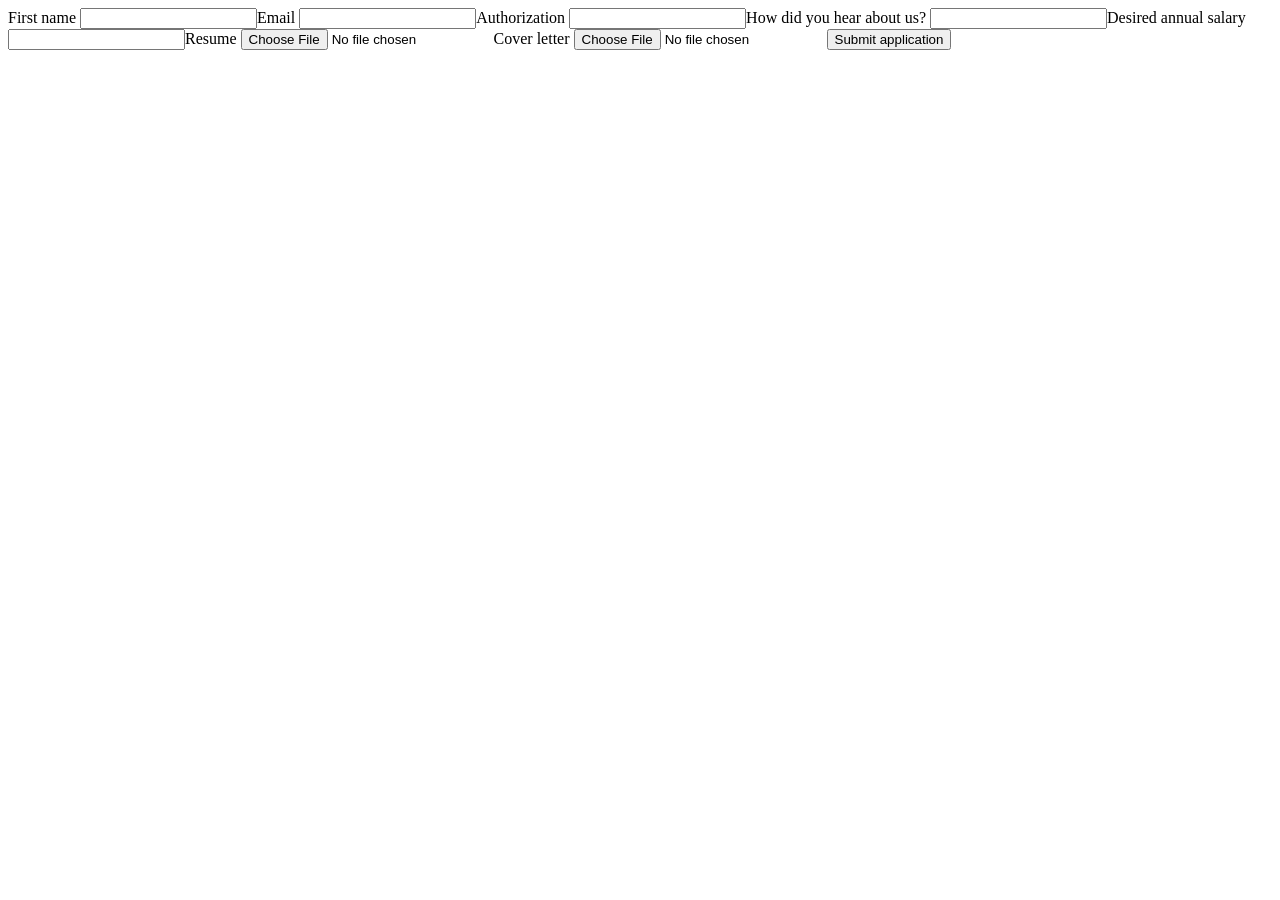
<file: static/fixture-test.html>
<!doctype html><title>Application fixture</title><form onsubmit="event.preventDefault(); document.body.textContent='Application submitted successfully';"><label>First name <input name="first" required></label><label>Email <input name="email" type="email" required></label><label>Authorization <input name="authorization"></label><label>How did you hear about us? <input name="referral" required></label><label>Desired annual salary <input name="salary" type="number" required></label><label>Resume <input type="file" name="resume" required></label><label>Cover letter <input type="file" name="cover_letter"></label><button type="submit">Submit application</button></form>
<script>if (location.search.includes('covertext')) {const old=document.querySelector('[name=cover_letter]');const t=document.createElement('textarea');t.name='cover_letter';old.replaceWith(t);} if (location.search.includes('next')) { const form=document.querySelector('form');form.querySelector('button').textContent='Next';form.onsubmit=e=>{e.preventDefault();form.innerHTML='<label>Final confirmation <input name="final" value="Ready" required></label><button type="submit">Submit application</button>';form.onsubmit=e=>{e.preventDefault();document.body.textContent='Application submitted successfully'};}; }</script>
</file>
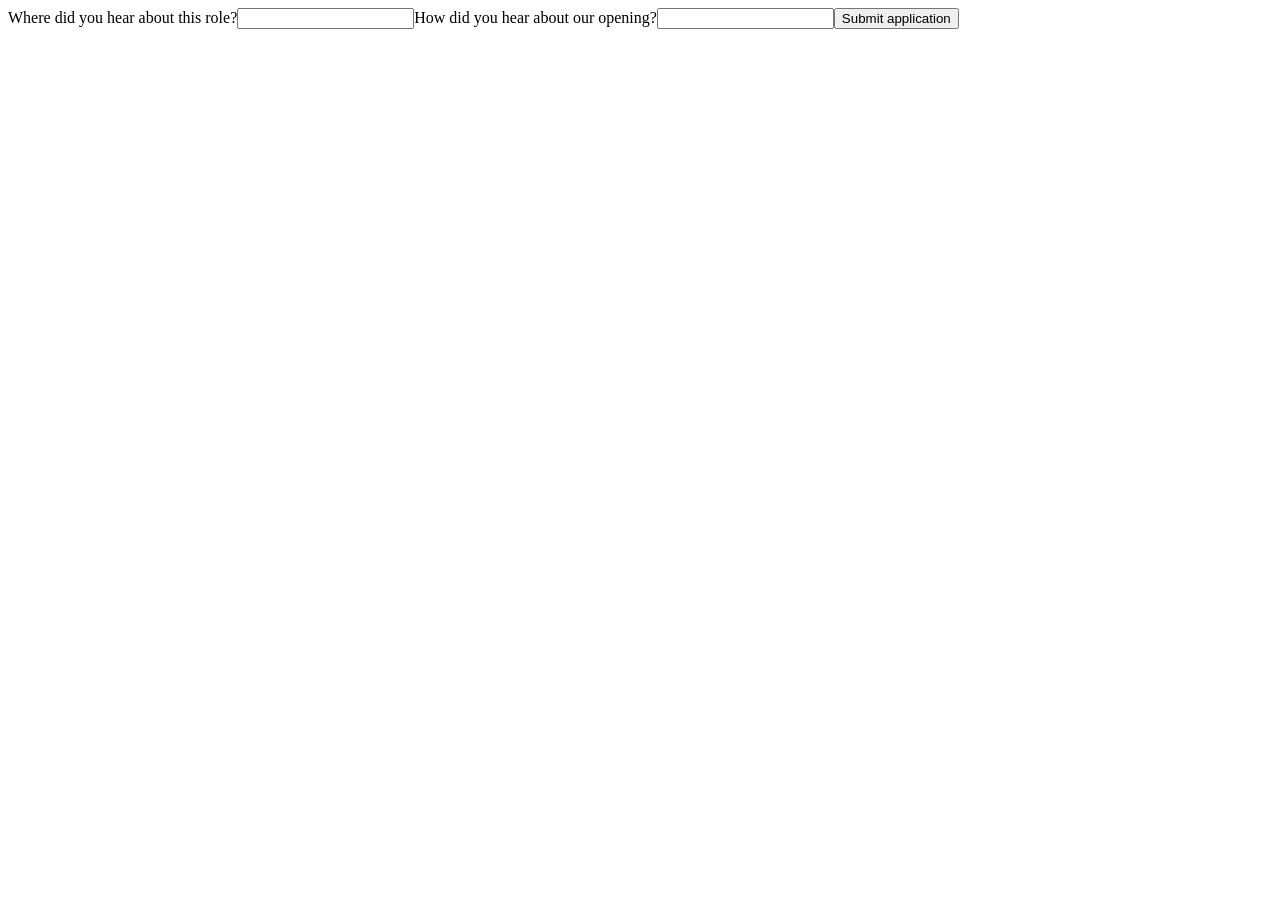
<file: static/semantic-fixture.html>
<!doctype html><title>Semantic test form</title><form><label>Where did you hear about this role?<input name="source" required></label><label>How did you hear about our opening?<input name="source2" required></label><button type="submit">Submit application</button></form>
</file>
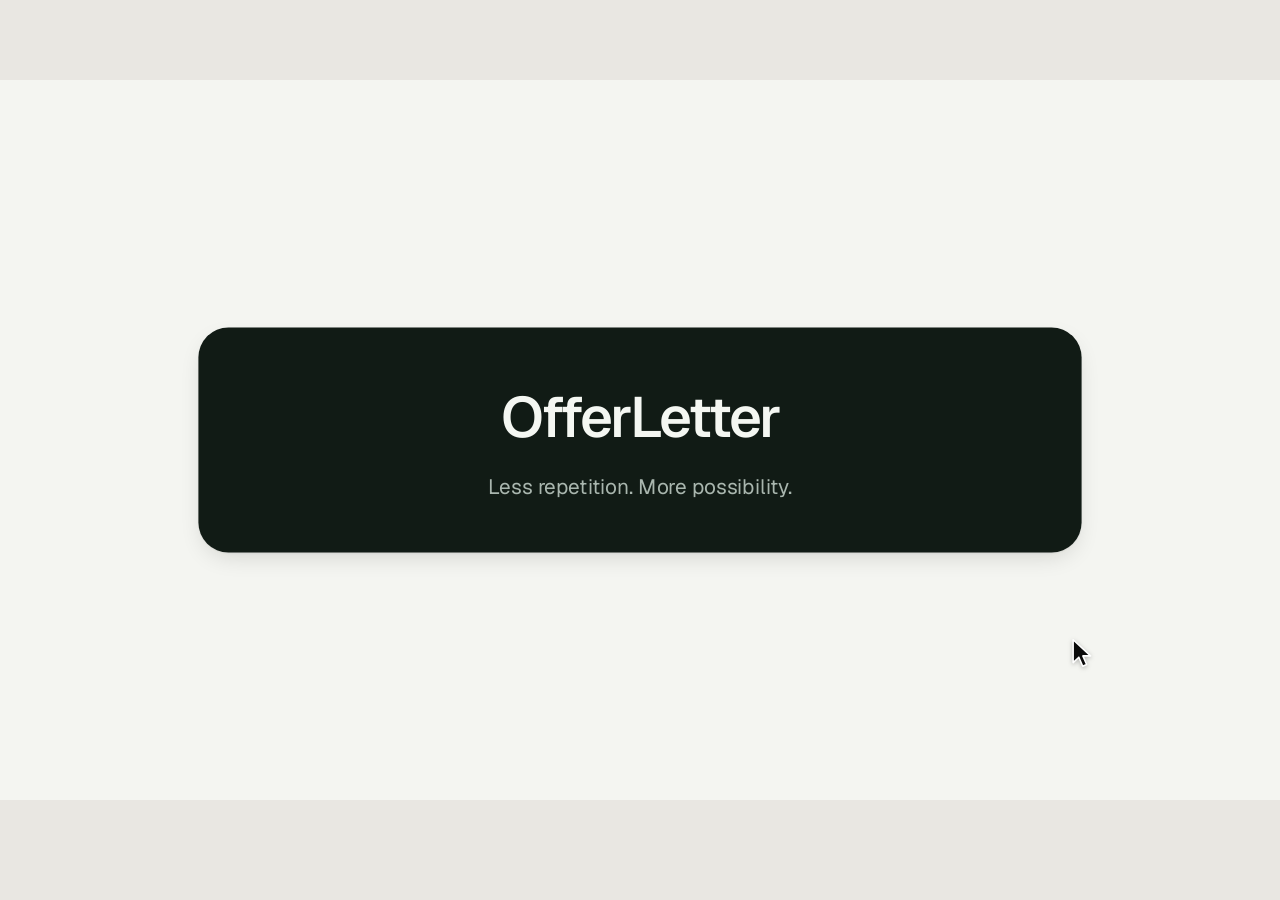
<file: demo/motion/preview-intro.html>
<!doctype html><html><head><meta charset="utf-8"><title>OfferLetter — Your job search. Your final say.</title><style>@font-face{font-family:'Geist';src:url([data-uri]) format('woff2');font-weight:100 900}
@font-face{font-family:'Geist Mono';src:url([data-uri]) format('woff2');font-weight:100 900}
html,body{margin:0;background:#E9E7E2;overflow:hidden}
html.alpha,html.alpha body{background:transparent}
body.preview{height:100vh;background:#1b1b1b}
html:not(.alpha) body.preview{background:#E9E7E2}
#wrap{position:relative;transform-origin:50% 50%}
body.preview #wrap{position:fixed;left:50%;top:calc(50% - 10px)}
#stage{position:relative;overflow:hidden;font-family:'Geist',system-ui,sans-serif;-webkit-font-smoothing:antialiased;color:#0B0B0B;font-feature-settings:"tnum" 1}
#world{position:absolute;left:0;top:0;transform-origin:0 0}
#shape{position:absolute;overflow:hidden;isolation:isolate;box-shadow:0 1px 2px rgba(20,18,14,.06),0 10px 30px -8px rgba(20,18,14,.16)}
html.alpha #shape{box-shadow:none}
.L{position:absolute;width:0;height:0;transform-origin:0 0}
.a{position:absolute}
.row{position:absolute;display:flex;align-items:center;white-space:nowrap}
.blend{mix-blend-mode:difference}
.mono{font-family:'Geist Mono',ui-monospace,monospace}
svg{display:block;overflow:visible}
#cursor{position:absolute;left:0;top:0;height:auto;transform-origin:3px 3px;filter:drop-shadow(0 2px 3px rgba(0,0,0,.25));z-index:10}

.headline{position:absolute;left:-480px;top:-65px;width:960px;text-align:center;font-size:68px;line-height:1.1;font-weight:560;letter-spacing:-3px;white-space:nowrap;color:#f4f7f2}
.sub{position:absolute;left:-500px;top:40px;width:1000px;text-align:center;font-size:25px;color:#a9b6ae}
.step{position:absolute;top:-15px;width:190px;font-size:28px;text-align:center;font-weight:500;color:#16281e}
.tag{position:absolute;left:120px;top:86px;color:#64756a;font-size:22px;letter-spacing:3px;text-transform:uppercase}
</style></head><body>
<div id="wrap"><div id="stage"><div id="world"><div id="shape">
<div class="L" id="brand"><div class="headline">OfferLetter</div><div class="sub">Less repetition. More possibility.</div></div>
<div class="L" id="flow"><span class="step" style="left:-390px">Search</span><span class="step" style="left:-190px">Screen</span><span class="step" style="left:10px">Fill</span><span class="step" style="left:210px">Review</span></div>
<div class="L" id="approval"><div class="headline" style="font-size:54px;top:-52px">Your approval comes first.</div><div class="sub" style="top:28px">Prepare locally. Review every answer.</div></div>
</div></div><svg id="cursor" viewBox="0 0 40 56"><path d="M3 3 L3 41 L12.5 32 L19 47 L25.5 44.2 L19.2 29.8 L32 29.8 Z" fill="#0B0B0B" stroke="#fff" stroke-width="2.6" stroke-linejoin="round"/></svg></div></div>
<script>/* motion-kit engine: one shape that never cuts.
   Every style is a pure function of time inside seek(t). No CSS transitions, no timers. */
(function(){
const M = window.M = {};
const clamp = M.clamp = (x,a=0,b=1)=>Math.min(b,Math.max(a,x));
M.lerp = (a,b,u)=>a+(b-a)*u;
const eo = M.eo = x=>{x=clamp(x);return 1-Math.pow(1-x,3)};
const eio = M.eio = x=>{x=clamp(x);return x*x*x*(x*(6*x-15)+10)};

// closed-form spring step response 0 -> 1 (zero initial velocity)
const S = M.S = (tau,w,z)=>{
  if(tau<=0) return 0;
  if(!isFinite(w)) return 1;
  if(z<1){const wd=w*Math.sqrt(1-z*z);return 1-Math.exp(-z*w*tau)*(Math.cos(wd*tau)+z*w/wd*Math.sin(wd*tau));}
  if(z>1+1e-6){const q=w*Math.sqrt(z*z-1),r1=-z*w+q,r2=-z*w-q;return 1-(r2*Math.exp(r1*tau)-r1*Math.exp(r2*tau))/(r2-r1);} // overdamped
  return 1-Math.exp(-w*tau)*(1+w*tau);
};
M.MORPH=[15,0.84]; M.FAST=[27,0.86]; M.SLOW=[12.5,0.9]; M.SOFT=[10,0.95]; M.CAM=[7.5,1]; M.INSTANT=[Infinity,1];

// a value that changes target many times = the sum of one spring per change.
// period>0 and a closed loop adds the previous cycle's residue so t=period == t=0.
M.track = (v0,keys,def=M.MORPH,period=0)=>{
  let prev=v0; const ks=[];
  for(const k of keys){const d=k[1]-prev; prev=k[1]; const sp=k[2]||def; if(d!==0) ks.push([k[0],d,sp[0],sp[1]]);}
  const loop = period>0 && Math.abs(prev-v0)<1e-9;
  return t=>{let v=v0; for(const k of ks){v+=k[1]*S(t-k[0],k[2],k[3]); if(loop) v+=k[1]*(S(t+period-k[0],k[2],k[3])-1);} return v;};
};
const hex = M.hex = h=>[1,3,5].map(i=>parseInt(h.slice(i,i+2),16));
M.ctrack = (h0,keys,def=[20,1],period=0)=>{
  const c0=hex(h0); const tr=[0,1,2].map(i=>M.track(c0[i],keys.map(k=>[k[0],hex(k[1])[i],k[2]]),def,period));
  return t=>`rgb(${tr.map(f=>Math.round(clamp(f(t),0,255))).join(',')})`;
};
// step helper: pick the latest value whose time has passed
M.step = (v0,keys)=>t=>{let v=v0; for(const k of keys) if(t>=k[0]) v=k[1]; return v;};

// content swap: exit blurs out fast; enter waits, then blurs in (own timings -> no overlap)
M.vis = (t,tin,tout,o={})=>{
  const din=o.din??0.07, lin=o.lin??0.26, lout=o.lout??0.12, bl=o.blur??12;
  const a = tin==null?1:eo((t-tin-din)/lin);
  const b = tout==null?0:eo((t-tout)/lout);
  return {o:a*(1-b), blur:(1-a)*bl+b*bl*0.8, s:(0.94+0.06*a)*(1-0.03*b), a, b};
};
M.apply = (el,v,extra='')=>{
  if(v.o<0.002){el.style.display='none';return false;}
  el.style.display=''; el.style.opacity=v.o.toFixed(4);
  el.style.filter=v.blur>0.05?`blur(${v.blur.toFixed(2)}px)`:'none';
  el.style.transform=`scale(${v.s.toFixed(4)})${extra}`;
  return true;
};
M.setText = (el,s)=>{ if(el._t!==s){ el.textContent=s; el._t=s; } };

// one icon set, 24-grid, stroke normalised so every icon has the same world stroke width
M.IC = {
 arrow:['M5 12h14','M13 5l7 7-7 7'], check:['M20 6 9 17l-5-5'], x:['M18 6 6 18','M6 6l12 12'], plus:['M5 12h14','M12 5v14'],
 folder:['M20 20a2 2 0 0 0 2-2V8a2 2 0 0 0-2-2h-7.9a2 2 0 0 1-1.69-.9L9.6 3.9A2 2 0 0 0 7.93 3H4a2 2 0 0 0-2 2v13a2 2 0 0 0 2 2Z'],
 terminal:['m4 17 6-6-6-6','M12 19h8'], file:['M15 2H6a2 2 0 0 0-2 2v16a2 2 0 0 0 2 2h12a2 2 0 0 0 2-2V7Z','M14 2v4a2 2 0 0 0 2 2h4','M8 13h8','M8 17h5'],
 pencil:['M21.17 6.81a1 1 0 0 0-3.99-3.99L3.84 16.17a2 2 0 0 0-.5.83l-1.32 4.35a.5.5 0 0 0 .62.62l4.35-1.32a2 2 0 0 0 .83-.5z','m15 5 4 4'],
 coin:['M12 22a10 10 0 1 0 0-20 10 10 0 0 0 0 20Z','M16 8h-6a2 2 0 1 0 0 4h4a2 2 0 1 1 0 4H8','M12 18V6'],
 clock:['M12 22a10 10 0 1 0 0-20 10 10 0 0 0 0 20Z','M12 6v6l4 2'],
 chip:['M6 4h12a2 2 0 0 1 2 2v12a2 2 0 0 1-2 2H6a2 2 0 0 1-2-2V6a2 2 0 0 1 2-2Z','M9 9h6v6H9z','M9 1v3','M15 1v3','M9 20v3','M15 20v3','M20 9h3','M20 14h3','M1 9h3','M1 14h3'],
 sparkle:['M9.94 15.5A2 2 0 0 0 8.5 14.06l-6.14-1.58a.5.5 0 0 1 0-.96L8.5 9.94A2 2 0 0 0 9.94 8.5l1.58-6.14a.5.5 0 0 1 .96 0L14.06 8.5A2 2 0 0 0 15.5 9.94l6.14 1.58a.5.5 0 0 1 0 .96L15.5 14.06a2 2 0 0 0-1.44 1.44l-1.58 6.14a.5.5 0 0 1-.96 0z'],
 castle:['M3 21V9l3-1v2h3V7l3-2 3 2v3h3V8l3 1v12','M3 21h18','M10 21v-4a2 2 0 0 1 4 0v4','M6 13h1','M17 13h1'],
 search:['M11 19a8 8 0 1 0 0-16 8 8 0 0 0 0 16Z','m21 21-4.3-4.3'],
};
M.icon = (name,size,color,sw=2.2)=>`<svg width="${size}" height="${size}" viewBox="0 0 24 24" fill="none" stroke="${color}" stroke-width="${(sw*24/size).toFixed(3)}" stroke-linecap="round" stroke-linejoin="round">${M.IC[name].map(d=>`<path d="${d}"/>`).join('')}</svg>`;

// cursor path: keyframes [t,x,y] in world coords, eased between keys with a slight human arc
M.path = (CK)=>t=>{
  if(t<=CK[0][0]) return {x:CK[0][1],y:CK[0][2]};
  const L=CK[CK.length-1]; if(t>=L[0]) return {x:L[1],y:L[2]};
  let i=0; while(t>=CK[i+1][0]) i++;
  const [t0,x0,y0]=CK[i],[t1,x1,y1]=CK[i+1];
  const u=eio((t-t0)/(t1-t0)), dx=x1-x0, dy=y1-y0, arc=Math.sin(Math.PI*u)*0.06;
  return {x:x0+dx*u-dy*arc, y:y0+dy*u+dx*arc};
};
M.presses = (clicks=[],drags=[])=>{
  const k=[];
  for(const c of clicks){k.push([c-0.07,1,[45,1]],[c+0.035,0,[22,0.72]]);}
  for(const [a,b] of drags){k.push([a-0.04,1,[45,1]],[b,0,[22,0.72]]);}
  k.sort((a,b)=>a[0]-b[0]); return M.track(0,k);
};
// time at which a monotonic function first crosses a threshold (precomputed at 1ms)
M.crossTimes = (f,t0,t1,ths)=>ths.map(th=>{for(let t=t0;t<=t1;t+=0.001) if(f(t)>=th) return t; return Infinity;});

/* scene runner
 cfg = { W,H, center:[x,y], bg:'#hex'|null(alpha), SH:{name:{w,h,r,bg,cam}}, start:'name', SEQ:[[t,'name'],...],
         layers:[{el,tin,tout,anchor:'c'|'t'|'l',o,update(t,g)}], cursor:{keys,clicks,drags,size}, shapePress:[t],
         intro:t|null, geom(t,g) -> g, extra(t,g), T }                                                              */
M.scene = (cfg)=>{
  const $=id=>document.getElementById(id);
  const {W,H}=cfg; const [CX,CY]=cfg.center||[W/2,H/2];
  const stage=$('stage'), world=$('world'), shape=$('shape'), cur=$('cursor');
  stage.style.width=W+'px'; stage.style.height=H+'px'; $('wrap').style.width=W+'px'; $('wrap').style.height=H+'px';
  stage.style.background=cfg.bg||'transparent';
  if(!cfg.bg) document.documentElement.classList.add('alpha');
  const P0=cfg.SH[cfg.start], SEQ=cfg.SEQ;
  const sp=cfg.spring||M.MORPH;
  const tr=k=>M.track(P0[k],SEQ.map(([t,n])=>[t,cfg.SH[n][k]]),sp);
  const shW=tr('w'), shH=tr('h'), shR=tr('r');
  const shBG=M.ctrack(P0.bg,SEQ.map(([t,n])=>[t,cfg.SH[n].bg]),[20,1]);
  const cam=M.track(P0.cam,SEQ.map(([t,n])=>[t,cfg.SH[n].cam]),cfg.camSpring||M.CAM);
  const press=M.track(0,(cfg.shapePress||[]).flatMap(c=>[[c-0.07,1,[45,1]],[c+0.035,0,[22,.72]]]));
  const intro=cfg.intro===undefined?0.02:cfg.intro;
  const cpath=cfg.cursor?M.path(cfg.cursor.keys):null, cpress=cfg.cursor?M.presses(cfg.cursor.clicks,cfg.cursor.drags):null;
  if(cfg.cursor) cur.style.width=(cfg.cursor.size||46)+'px'; else cur.style.display='none';
  const layers=(cfg.layers||[]).map(L=>({...L,node:$(L.el)}));
  const seek=(t)=>{
    let g={t, w:shW(t), h:shH(t), r:shR(t), bg:shBG(t), s:cam(t), cx:0, cy:0, fx:0, fy:0, sc:1-0.035*press(t), op:1};
    if(intro!=null){const a=S(t-intro,13,0.78); g.sc*=0.55+0.45*a; g.op=clamp((t-intro)/0.12);}
    g.cursor=cpath?cpath(t):null;
    if(cfg.geom) g=cfg.geom(t,g)||g;
    g.r=Math.min(g.r,g.h/2,g.w/2);
    world.style.transform=`translate(${(CX-g.s*g.fx).toFixed(3)}px,${(CY-g.s*g.fy).toFixed(3)}px) scale(${g.s.toFixed(5)})`;
    const st=shape.style;
    st.left=(g.cx-g.w/2).toFixed(3)+'px'; st.top=(g.cy-g.h/2).toFixed(3)+'px';
    st.width=g.w.toFixed(3)+'px'; st.height=g.h.toFixed(3)+'px'; st.borderRadius=g.r.toFixed(3)+'px';
    st.background=g.bg; st.transform=`scale(${g.sc.toFixed(5)})`; st.opacity=g.op.toFixed(4);
    for(const L of layers){
      const v=M.vis(t,L.tin,L.tout,L.o||{});
      if(M.apply(L.node,v)){
        const an=L.anchor||'c';
        L.node.style.left=(an==='l'?0:g.w/2).toFixed(3)+'px';
        L.node.style.top=(an==='t'?0:g.h/2).toFixed(3)+'px';
        if(L.update) L.update(t,g,v);
      }
    }
    if(cfg.extra) cfg.extra(t,g);
    if(cpath){
      const c=g.cursor, sx=CX+g.s*(c.x-g.fx), sy=CY+g.s*(c.y-g.fy);
      cur.style.transform=`translate(${(sx-3).toFixed(2)}px,${(sy-3).toFixed(2)}px) scale(${(1-0.13*cpress(t)).toFixed(4)})`;
    }
  };
  window.seek=seek; window.DURATION=cfg.T;
  // preview mode: loop in the browser, scaled to fit
  const RENDER=location.search.includes('render');
  document.body.classList.add(RENDER?'render':'preview');
  seek(0);
  if(!RENDER){
    const fit=()=>{const k=Math.min(innerWidth/W,(innerHeight-30)/H);const wr=$('wrap');wr.style.transform=`translate(-50%,-50%) scale(${k})`;};
    fit(); addEventListener('resize',fit);
    const t0=performance.now();
    const loop=()=>{seek(((performance.now()-t0)/1000)%(cfg.T+0.8));requestAnimationFrame(loop);};
    requestAnimationFrame(loop);
  }
  return seek;
};
})();
</script><script>
M.scene({W:1920,H:1080,T:12,bg:'#f4f5f1',intro:0.2,
 SH:{brand:{w:1060,h:270,r:36,bg:'#111b15',cam:1.25},flow:{w:860,h:110,r:55,bg:'#91d5ad',cam:1.55},approval:{w:1080,h:230,r:32,bg:'#111b15',cam:1.27}},
 start:'brand',SEQ:[[4.2,'flow'],[8.4,'approval']],
 layers:[{el:'brand',tin:0.2,tout:4.2},{el:'flow',tin:4.2,tout:8.4},{el:'approval',tin:8.4,tout:null}],
 cursor:{size:36,clicks:[5,6,7,8],keys:[[0,520,240],[3.8,520,240],[4.8,-290,12],[5.8,-90,12],[6.8,110,12],[7.8,310,12],[9,540,230]]}});
</script></body></html>
</file>
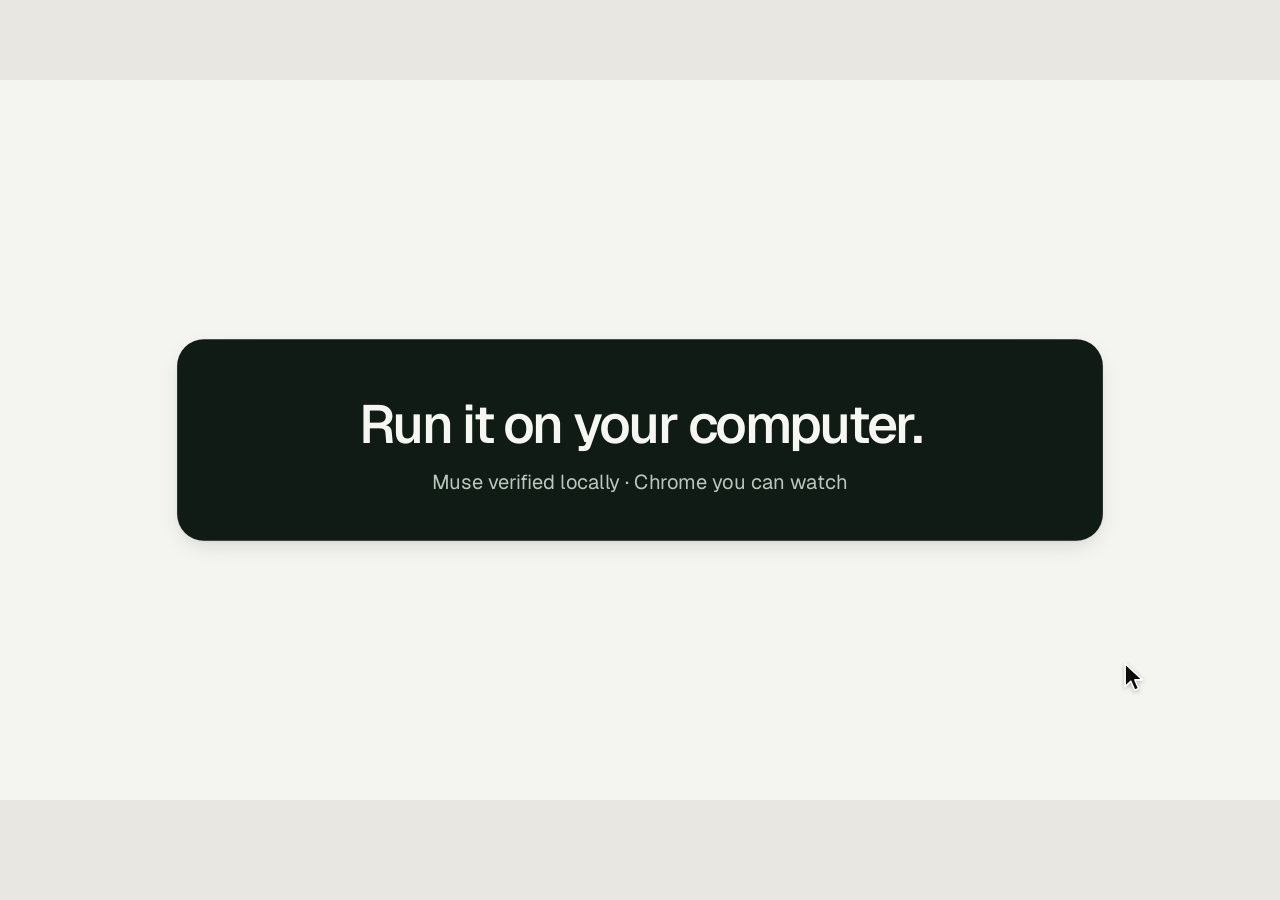
<file: demo/motion/preview-outro.html>
<!doctype html><html><head><meta charset="utf-8"><title>OfferLetter — A clearer job search</title><style>@font-face{font-family:'Geist';src:url([data-uri]) format('woff2');font-weight:100 900}
@font-face{font-family:'Geist Mono';src:url([data-uri]) format('woff2');font-weight:100 900}
html,body{margin:0;background:#E9E7E2;overflow:hidden}
html.alpha,html.alpha body{background:transparent}
body.preview{height:100vh;background:#1b1b1b}
html:not(.alpha) body.preview{background:#E9E7E2}
#wrap{position:relative;transform-origin:50% 50%}
body.preview #wrap{position:fixed;left:50%;top:calc(50% - 10px)}
#stage{position:relative;overflow:hidden;font-family:'Geist',system-ui,sans-serif;-webkit-font-smoothing:antialiased;color:#0B0B0B;font-feature-settings:"tnum" 1}
#world{position:absolute;left:0;top:0;transform-origin:0 0}
#shape{position:absolute;overflow:hidden;isolation:isolate;box-shadow:0 1px 2px rgba(20,18,14,.06),0 10px 30px -8px rgba(20,18,14,.16)}
html.alpha #shape{box-shadow:none}
.L{position:absolute;width:0;height:0;transform-origin:0 0}
.a{position:absolute}
.row{position:absolute;display:flex;align-items:center;white-space:nowrap}
.blend{mix-blend-mode:difference}
.mono{font-family:'Geist Mono',ui-monospace,monospace}
svg{display:block;overflow:visible}
#cursor{position:absolute;left:0;top:0;height:auto;transform-origin:3px 3px;filter:drop-shadow(0 2px 3px rgba(0,0,0,.25));z-index:10}

.name{position:absolute;left:-600px;top:-68px;width:1200px;text-align:center;font-size:72px;font-weight:550;letter-spacing:-3px;white-space:nowrap;color:#f6f7f2}
.desc{position:absolute;left:-600px;top:38px;width:1200px;text-align:center;font-size:27px;color:#b9c7bd}
.top{position:absolute;left:120px;top:86px;font-size:22px;color:#596e60;letter-spacing:3px}
.foot{position:absolute;left:120px;bottom:75px;font-size:22px;color:#617369}
</style></head><body>
<div id="wrap"><div id="stage"><div id="world"><div id="shape">
<div class="L" id="local"><div class="name">Run it on your computer.</div><div class="desc">Muse verified locally · Chrome you can watch</div></div>
<div class="L" id="zero"><div class="name" style="color:#14281c">0 applications submitted.</div><div class="desc" style="color:#365b45">The demo stops before final approval.</div></div>
<div class="L" id="final"><div class="name">OfferLetter</div><div class="desc">Less repeated typing. More control.</div></div>
</div></div><svg id="cursor" viewBox="0 0 40 56"><path d="M3 3 L3 41 L12.5 32 L19 47 L25.5 44.2 L19.2 29.8 L32 29.8 Z" fill="#0B0B0B" stroke="#fff" stroke-width="2.6" stroke-linejoin="round"/></svg></div></div>
<script>/* motion-kit engine: one shape that never cuts.
   Every style is a pure function of time inside seek(t). No CSS transitions, no timers. */
(function(){
const M = window.M = {};
const clamp = M.clamp = (x,a=0,b=1)=>Math.min(b,Math.max(a,x));
M.lerp = (a,b,u)=>a+(b-a)*u;
const eo = M.eo = x=>{x=clamp(x);return 1-Math.pow(1-x,3)};
const eio = M.eio = x=>{x=clamp(x);return x*x*x*(x*(6*x-15)+10)};

// closed-form spring step response 0 -> 1 (zero initial velocity)
const S = M.S = (tau,w,z)=>{
  if(tau<=0) return 0;
  if(!isFinite(w)) return 1;
  if(z<1){const wd=w*Math.sqrt(1-z*z);return 1-Math.exp(-z*w*tau)*(Math.cos(wd*tau)+z*w/wd*Math.sin(wd*tau));}
  if(z>1+1e-6){const q=w*Math.sqrt(z*z-1),r1=-z*w+q,r2=-z*w-q;return 1-(r2*Math.exp(r1*tau)-r1*Math.exp(r2*tau))/(r2-r1);} // overdamped
  return 1-Math.exp(-w*tau)*(1+w*tau);
};
M.MORPH=[15,0.84]; M.FAST=[27,0.86]; M.SLOW=[12.5,0.9]; M.SOFT=[10,0.95]; M.CAM=[7.5,1]; M.INSTANT=[Infinity,1];

// a value that changes target many times = the sum of one spring per change.
// period>0 and a closed loop adds the previous cycle's residue so t=period == t=0.
M.track = (v0,keys,def=M.MORPH,period=0)=>{
  let prev=v0; const ks=[];
  for(const k of keys){const d=k[1]-prev; prev=k[1]; const sp=k[2]||def; if(d!==0) ks.push([k[0],d,sp[0],sp[1]]);}
  const loop = period>0 && Math.abs(prev-v0)<1e-9;
  return t=>{let v=v0; for(const k of ks){v+=k[1]*S(t-k[0],k[2],k[3]); if(loop) v+=k[1]*(S(t+period-k[0],k[2],k[3])-1);} return v;};
};
const hex = M.hex = h=>[1,3,5].map(i=>parseInt(h.slice(i,i+2),16));
M.ctrack = (h0,keys,def=[20,1],period=0)=>{
  const c0=hex(h0); const tr=[0,1,2].map(i=>M.track(c0[i],keys.map(k=>[k[0],hex(k[1])[i],k[2]]),def,period));
  return t=>`rgb(${tr.map(f=>Math.round(clamp(f(t),0,255))).join(',')})`;
};
// step helper: pick the latest value whose time has passed
M.step = (v0,keys)=>t=>{let v=v0; for(const k of keys) if(t>=k[0]) v=k[1]; return v;};

// content swap: exit blurs out fast; enter waits, then blurs in (own timings -> no overlap)
M.vis = (t,tin,tout,o={})=>{
  const din=o.din??0.07, lin=o.lin??0.26, lout=o.lout??0.12, bl=o.blur??12;
  const a = tin==null?1:eo((t-tin-din)/lin);
  const b = tout==null?0:eo((t-tout)/lout);
  return {o:a*(1-b), blur:(1-a)*bl+b*bl*0.8, s:(0.94+0.06*a)*(1-0.03*b), a, b};
};
M.apply = (el,v,extra='')=>{
  if(v.o<0.002){el.style.display='none';return false;}
  el.style.display=''; el.style.opacity=v.o.toFixed(4);
  el.style.filter=v.blur>0.05?`blur(${v.blur.toFixed(2)}px)`:'none';
  el.style.transform=`scale(${v.s.toFixed(4)})${extra}`;
  return true;
};
M.setText = (el,s)=>{ if(el._t!==s){ el.textContent=s; el._t=s; } };

// one icon set, 24-grid, stroke normalised so every icon has the same world stroke width
M.IC = {
 arrow:['M5 12h14','M13 5l7 7-7 7'], check:['M20 6 9 17l-5-5'], x:['M18 6 6 18','M6 6l12 12'], plus:['M5 12h14','M12 5v14'],
 folder:['M20 20a2 2 0 0 0 2-2V8a2 2 0 0 0-2-2h-7.9a2 2 0 0 1-1.69-.9L9.6 3.9A2 2 0 0 0 7.93 3H4a2 2 0 0 0-2 2v13a2 2 0 0 0 2 2Z'],
 terminal:['m4 17 6-6-6-6','M12 19h8'], file:['M15 2H6a2 2 0 0 0-2 2v16a2 2 0 0 0 2 2h12a2 2 0 0 0 2-2V7Z','M14 2v4a2 2 0 0 0 2 2h4','M8 13h8','M8 17h5'],
 pencil:['M21.17 6.81a1 1 0 0 0-3.99-3.99L3.84 16.17a2 2 0 0 0-.5.83l-1.32 4.35a.5.5 0 0 0 .62.62l4.35-1.32a2 2 0 0 0 .83-.5z','m15 5 4 4'],
 coin:['M12 22a10 10 0 1 0 0-20 10 10 0 0 0 0 20Z','M16 8h-6a2 2 0 1 0 0 4h4a2 2 0 1 1 0 4H8','M12 18V6'],
 clock:['M12 22a10 10 0 1 0 0-20 10 10 0 0 0 0 20Z','M12 6v6l4 2'],
 chip:['M6 4h12a2 2 0 0 1 2 2v12a2 2 0 0 1-2 2H6a2 2 0 0 1-2-2V6a2 2 0 0 1 2-2Z','M9 9h6v6H9z','M9 1v3','M15 1v3','M9 20v3','M15 20v3','M20 9h3','M20 14h3','M1 9h3','M1 14h3'],
 sparkle:['M9.94 15.5A2 2 0 0 0 8.5 14.06l-6.14-1.58a.5.5 0 0 1 0-.96L8.5 9.94A2 2 0 0 0 9.94 8.5l1.58-6.14a.5.5 0 0 1 .96 0L14.06 8.5A2 2 0 0 0 15.5 9.94l6.14 1.58a.5.5 0 0 1 0 .96L15.5 14.06a2 2 0 0 0-1.44 1.44l-1.58 6.14a.5.5 0 0 1-.96 0z'],
 castle:['M3 21V9l3-1v2h3V7l3-2 3 2v3h3V8l3 1v12','M3 21h18','M10 21v-4a2 2 0 0 1 4 0v4','M6 13h1','M17 13h1'],
 search:['M11 19a8 8 0 1 0 0-16 8 8 0 0 0 0 16Z','m21 21-4.3-4.3'],
};
M.icon = (name,size,color,sw=2.2)=>`<svg width="${size}" height="${size}" viewBox="0 0 24 24" fill="none" stroke="${color}" stroke-width="${(sw*24/size).toFixed(3)}" stroke-linecap="round" stroke-linejoin="round">${M.IC[name].map(d=>`<path d="${d}"/>`).join('')}</svg>`;

// cursor path: keyframes [t,x,y] in world coords, eased between keys with a slight human arc
M.path = (CK)=>t=>{
  if(t<=CK[0][0]) return {x:CK[0][1],y:CK[0][2]};
  const L=CK[CK.length-1]; if(t>=L[0]) return {x:L[1],y:L[2]};
  let i=0; while(t>=CK[i+1][0]) i++;
  const [t0,x0,y0]=CK[i],[t1,x1,y1]=CK[i+1];
  const u=eio((t-t0)/(t1-t0)), dx=x1-x0, dy=y1-y0, arc=Math.sin(Math.PI*u)*0.06;
  return {x:x0+dx*u-dy*arc, y:y0+dy*u+dx*arc};
};
M.presses = (clicks=[],drags=[])=>{
  const k=[];
  for(const c of clicks){k.push([c-0.07,1,[45,1]],[c+0.035,0,[22,0.72]]);}
  for(const [a,b] of drags){k.push([a-0.04,1,[45,1]],[b,0,[22,0.72]]);}
  k.sort((a,b)=>a[0]-b[0]); return M.track(0,k);
};
// time at which a monotonic function first crosses a threshold (precomputed at 1ms)
M.crossTimes = (f,t0,t1,ths)=>ths.map(th=>{for(let t=t0;t<=t1;t+=0.001) if(f(t)>=th) return t; return Infinity;});

/* scene runner
 cfg = { W,H, center:[x,y], bg:'#hex'|null(alpha), SH:{name:{w,h,r,bg,cam}}, start:'name', SEQ:[[t,'name'],...],
         layers:[{el,tin,tout,anchor:'c'|'t'|'l',o,update(t,g)}], cursor:{keys,clicks,drags,size}, shapePress:[t],
         intro:t|null, geom(t,g) -> g, extra(t,g), T }                                                              */
M.scene = (cfg)=>{
  const $=id=>document.getElementById(id);
  const {W,H}=cfg; const [CX,CY]=cfg.center||[W/2,H/2];
  const stage=$('stage'), world=$('world'), shape=$('shape'), cur=$('cursor');
  stage.style.width=W+'px'; stage.style.height=H+'px'; $('wrap').style.width=W+'px'; $('wrap').style.height=H+'px';
  stage.style.background=cfg.bg||'transparent';
  if(!cfg.bg) document.documentElement.classList.add('alpha');
  const P0=cfg.SH[cfg.start], SEQ=cfg.SEQ;
  const sp=cfg.spring||M.MORPH;
  const tr=k=>M.track(P0[k],SEQ.map(([t,n])=>[t,cfg.SH[n][k]]),sp);
  const shW=tr('w'), shH=tr('h'), shR=tr('r');
  const shBG=M.ctrack(P0.bg,SEQ.map(([t,n])=>[t,cfg.SH[n].bg]),[20,1]);
  const cam=M.track(P0.cam,SEQ.map(([t,n])=>[t,cfg.SH[n].cam]),cfg.camSpring||M.CAM);
  const press=M.track(0,(cfg.shapePress||[]).flatMap(c=>[[c-0.07,1,[45,1]],[c+0.035,0,[22,.72]]]));
  const intro=cfg.intro===undefined?0.02:cfg.intro;
  const cpath=cfg.cursor?M.path(cfg.cursor.keys):null, cpress=cfg.cursor?M.presses(cfg.cursor.clicks,cfg.cursor.drags):null;
  if(cfg.cursor) cur.style.width=(cfg.cursor.size||46)+'px'; else cur.style.display='none';
  const layers=(cfg.layers||[]).map(L=>({...L,node:$(L.el)}));
  const seek=(t)=>{
    let g={t, w:shW(t), h:shH(t), r:shR(t), bg:shBG(t), s:cam(t), cx:0, cy:0, fx:0, fy:0, sc:1-0.035*press(t), op:1};
    if(intro!=null){const a=S(t-intro,13,0.78); g.sc*=0.55+0.45*a; g.op=clamp((t-intro)/0.12);}
    g.cursor=cpath?cpath(t):null;
    if(cfg.geom) g=cfg.geom(t,g)||g;
    g.r=Math.min(g.r,g.h/2,g.w/2);
    world.style.transform=`translate(${(CX-g.s*g.fx).toFixed(3)}px,${(CY-g.s*g.fy).toFixed(3)}px) scale(${g.s.toFixed(5)})`;
    const st=shape.style;
    st.left=(g.cx-g.w/2).toFixed(3)+'px'; st.top=(g.cy-g.h/2).toFixed(3)+'px';
    st.width=g.w.toFixed(3)+'px'; st.height=g.h.toFixed(3)+'px'; st.borderRadius=g.r.toFixed(3)+'px';
    st.background=g.bg; st.transform=`scale(${g.sc.toFixed(5)})`; st.opacity=g.op.toFixed(4);
    for(const L of layers){
      const v=M.vis(t,L.tin,L.tout,L.o||{});
      if(M.apply(L.node,v)){
        const an=L.anchor||'c';
        L.node.style.left=(an==='l'?0:g.w/2).toFixed(3)+'px';
        L.node.style.top=(an==='t'?0:g.h/2).toFixed(3)+'px';
        if(L.update) L.update(t,g,v);
      }
    }
    if(cfg.extra) cfg.extra(t,g);
    if(cpath){
      const c=g.cursor, sx=CX+g.s*(c.x-g.fx), sy=CY+g.s*(c.y-g.fy);
      cur.style.transform=`translate(${(sx-3).toFixed(2)}px,${(sy-3).toFixed(2)}px) scale(${(1-0.13*cpress(t)).toFixed(4)})`;
    }
  };
  window.seek=seek; window.DURATION=cfg.T;
  // preview mode: loop in the browser, scaled to fit
  const RENDER=location.search.includes('render');
  document.body.classList.add(RENDER?'render':'preview');
  seek(0);
  if(!RENDER){
    const fit=()=>{const k=Math.min(innerWidth/W,(innerHeight-30)/H);const wr=$('wrap');wr.style.transform=`translate(-50%,-50%) scale(${k})`;};
    fit(); addEventListener('resize',fit);
    const t0=performance.now();
    const loop=()=>{seek(((performance.now()-t0)/1000)%(cfg.T+0.8));requestAnimationFrame(loop);};
    requestAnimationFrame(loop);
  }
  return seek;
};
})();
</script><script>
M.scene({W:1920,H:1080,T:12,bg:'#f4f5f1',intro:0.15,
 SH:{local:{w:1240,h:270,r:36,bg:'#111b15',cam:1.12},zero:{w:1300,h:260,r:36,bg:'#91d5ad',cam:1.12},final:{w:1020,h:270,r:36,bg:'#111b15',cam:1.25}},start:'local',SEQ:[[3.5,'zero'],[7.3,'final']],
 layers:[{el:'local',tin:0.15,tout:3.5},{el:'zero',tin:3.5,tout:7.3},{el:'final',tin:7.3,tout:null}],
 cursor:{size:36,clicks:[],keys:[[0,650,300],[12,650,300]]}});
</script></body></html>
</file>
